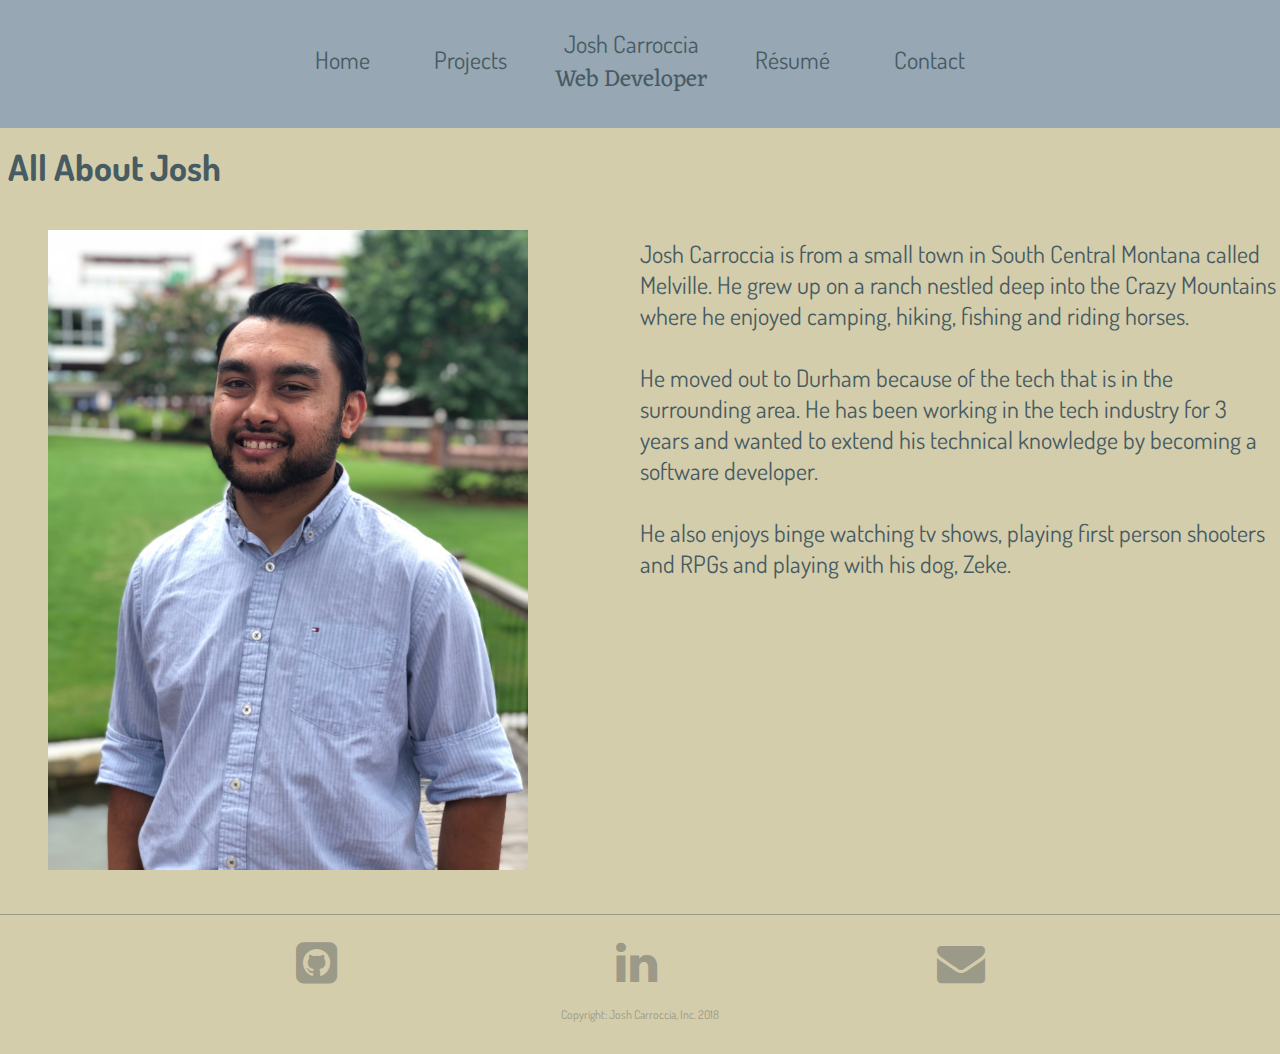
<file: index.html>
<!DOCTYPE html>
<html>
<head>
    <meta charset="utf-8" />
    <meta http-equiv="X-UA-Compatible" content="IE=edge">
    <title>Josh Carroccia</title>
    <meta name="viewport" content="width=device-width, initial-scale=1">
    <link rel="stylesheet" type="text/css" media="screen" href="style.css" />
    <link rel="stylesheet" href="https://cdnjs.cloudflare.com/ajax/libs/font-awesome/4.7.0/css/font-awesome.min.css">
    <link href="https://fonts.googleapis.com/css?family=Dosis|Eczar" rel="stylesheet">
</head>
<body>
        <header class="header">
                <h1 class="header-moblie">Josh Carroccia<br><span class="header-sub">Web Developer</span></h1>
                <nav class="main-nav">
                    <ul class="main-nav__menu">
                        <li class="main-nav__item"><a href="index.html">Home</a></li>
                        <li class="main-nav__item"><a href="projects.html">Projects</a></li>
                        <li class="header-desk">Josh Carroccia<br><span class="header-sub">Web Developer</span></li>
                        <li class="main-nav__item"><a href="resume.html">Résumé</a></li>
                        <li class="main-nav__item"><a href="#contact">Contact</a></li>
                    </ul>
                </nav>
            </header>
    <h2 class="project-header">All About Josh</h2>
    <section class="aboutMe">
        <section class="aboutMe-info">
        <img class="aboutMe__main-image"src="grad.jpg">
        </section>
        <section class="aboutMe-info">
                <p>
                Josh Carroccia is from a small town in South Central Montana called Melville. He grew up on a ranch nestled deep into the Crazy Mountains 
                where he enjoyed camping, hiking, fishing and riding horses.
                <br><br>  
                He moved out to Durham because of the tech that is in the surrounding area. He has been working in the tech industry for 3 years and wanted to extend his technical knowledge by becoming a software developer.   <br><br>  
                He also enjoys binge watching tv shows, playing first person shooters and RPGs and playing with his dog, Zeke.
                </p>
        </section>
    </section>  
    <footer class="footer" id="contact">
        <ul class="footer-contact"> 
            <li><a class="footer-contact__icon" target="_blank" href="https://github.com/carrocciaj"><i class="fa fa-github-square"></i></a></li>
            <li><a class="footer-contact__icon" target="_blank" href="https://www.linkedin.com/in/joshcarroccia/"><i class="fa fa-linkedin"></i></a></li>
            <li><a class="footer-contact__icon" target="_blank" href="mailto:agr.carroccia@gmail.com"><i class="fa fa-envelope"></i></a></li>
        </ul>
        <p class="footer__info">Copyright: Josh Carroccia, Inc. 2018</p>
    </footer>
</body>
</html>
</file>
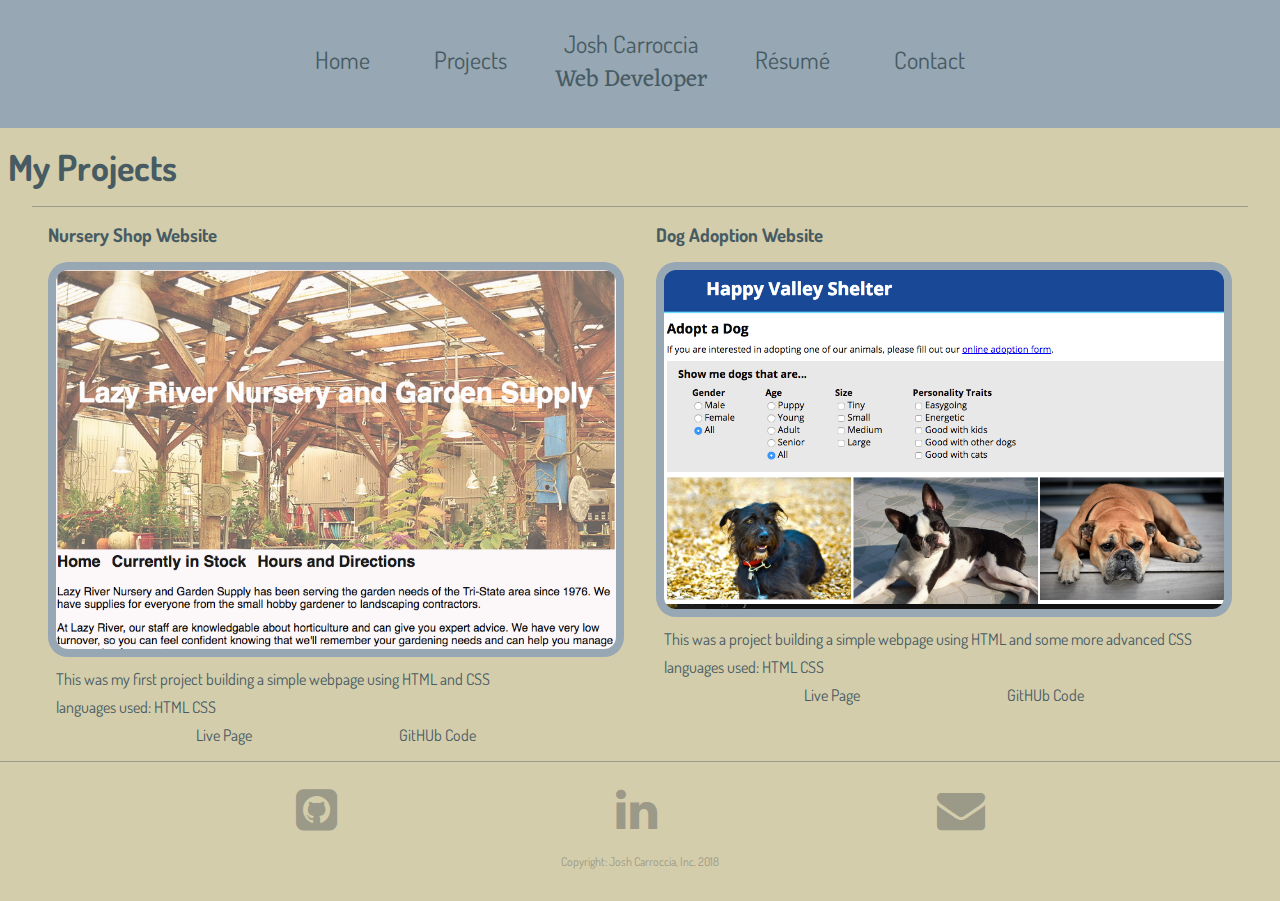
<file: projects.html>
<!DOCTYPE html>
<html>
<head>
    <meta charset="utf-8" />
    <meta http-equiv="X-UA-Compatible" content="IE=edge">
    <title>Josh Carroccia - Projects</title>
    <meta name="viewport" content="width=device-width, initial-scale=1">
    <link rel="stylesheet" type="text/css" media="screen" href="style.css" />
    <link rel="stylesheet" href="https://cdnjs.cloudflare.com/ajax/libs/font-awesome/4.7.0/css/font-awesome.min.css">
    <link href="https://fonts.googleapis.com/css?family=Dosis|Eczar" rel="stylesheet">
</head>
<body>
    <header class="header">
        <h1 class="header-moblie">Josh Carroccia<br><span class="header-sub">Web Developer</span></h1>
        <nav class="main-nav">
            <ul class="main-nav__menu">
                <li class="main-nav__item"><a href="index.html">Home</a></li>
                <li class="main-nav__item"><a href="projects.html">Projects</a></li>
                <li class="header-desk">Josh Carroccia<br><span class="header-sub">Web Developer</span></li>
                <li class="main-nav__item"><a href="resume.html">Résumé</a></li>
                <li class="main-nav__item"><a href="#contact">Contact</a></li>
            </ul>
        </nav>
    </header>
    <h2 class="project-header">My Projects</h2>
     <section class="project">
        <section class="project-info">
            <h3>Nursery Shop Website</h3>
            <img src = "lazyRiver.png">
                <p>
                This was my first project building a simple webpage using HTML and CSS
                </p>
                <p>
                languages used: HTML CSS
                </p>
                <ul class="project-links">
                    <li class="project-links__item"><a target="_blank" href="https://typhoon-icicle.glitch.me/">Live Page</a></li>
                    <li class="project-links__item"><a target="_blank" href="https://github.com/momentum-cohort-2018-07/lab-w1d3-carrocciaj/tree/development/lazyRiver">GitHUb Code</a></li>
                </ul>
        </section>
        <section class="project-info">
                <h3>Dog Adoption Website</h3>
                <img src = "Dog-adoption.png">
                    <p>
                    This was a project building a simple webpage using HTML and some more advanced CSS
                    </p>
                    <p>
                    languages used: HTML CSS
                     </p>
                    <ul class="project-links">
                        <li class="project-links__item"><a target="_blank" href="https://lava-eye.glitch.me/">Live Page</a></li>
                        <li class="project-links__item"><a target="_blank" href="https://github.com/momentum-cohort-2018-07/lab-w1d3-carrocciaj/tree/development/adoption">GitHUb Code</a></li>
                    </ul>
            </section>
    </section>  
    <footer class="footer" id="contact">
            <ul class="footer-contact"> 
                <li><a class="footer-contact__icon" target="_blank" href="https://github.com/carrocciaj"><i class="fa fa-github-square"></i></a></li>
                <li><a class="footer-contact__icon" target="_blank" href="https://www.linkedin.com/in/joshcarroccia/"><i class="fa fa-linkedin"></i></a></li>
                <li><a class="footer-contact__icon" target="_blank" href="mailto:agr.carroccia@gmail.com"><i class="fa fa-envelope"></i></a></li>
            </ul>
        <p class="footer__info">Copyright: Josh Carroccia, Inc. 2018</p>
    </footer>
</body>
</html>
</file>
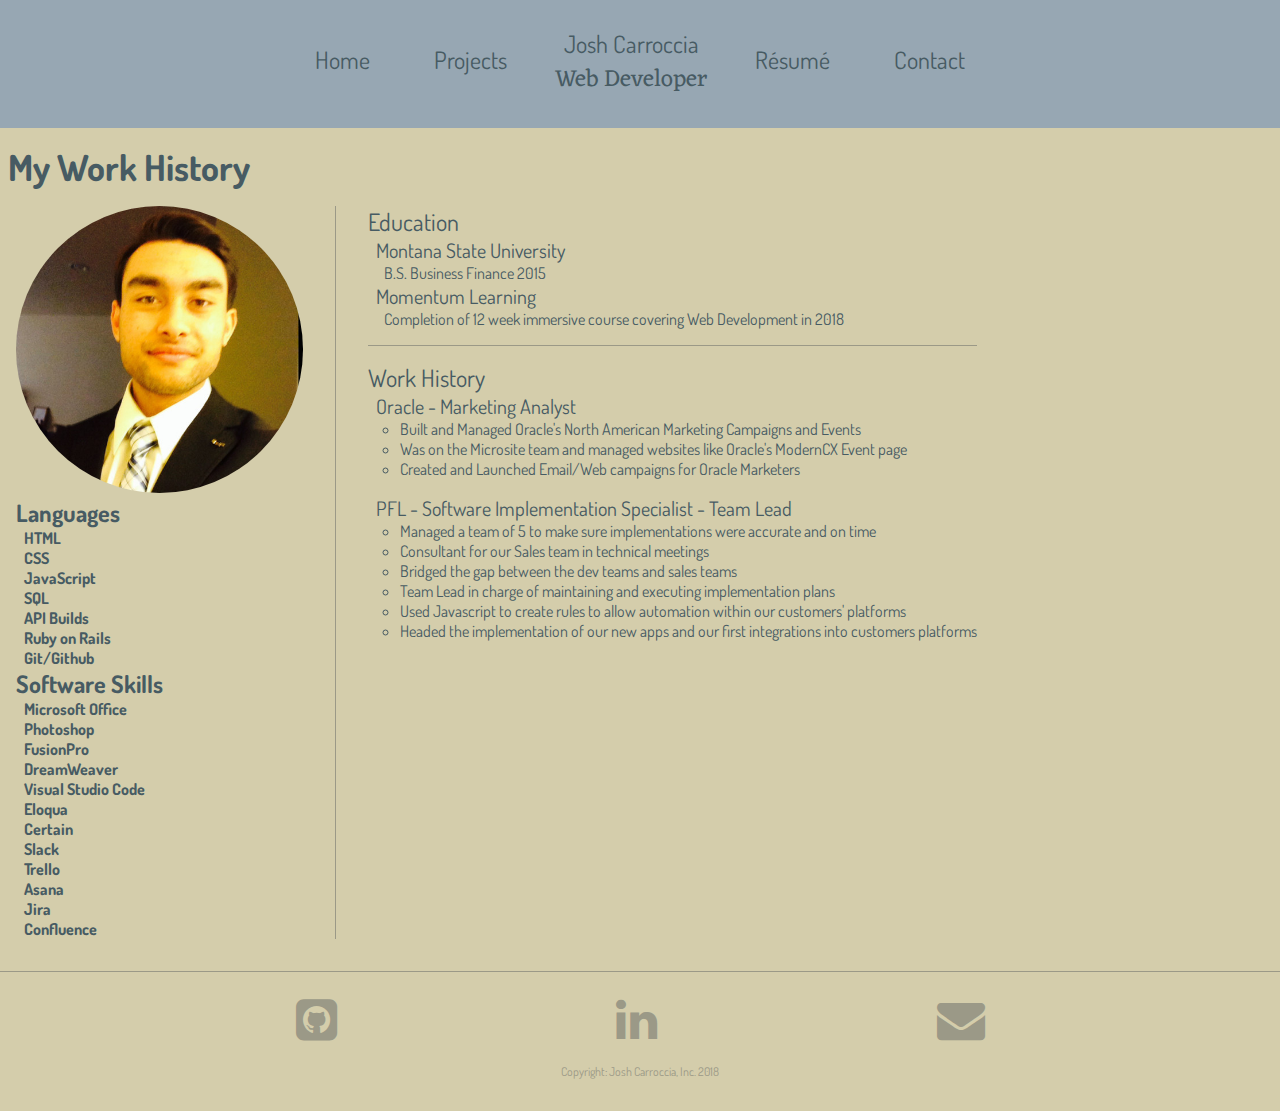
<file: resume.html>
<!DOCTYPE html>
<html>
<head>
    <meta charset="utf-8" />
    <meta http-equiv="X-UA-Compatible" content="IE=edge">
    <title>Josh Carroccia - Resume</title>
    <meta name="viewport" content="width=device-width, initial-scale=1">
    <link rel="stylesheet" type="text/css" media="screen" href="style.css" />
    <link rel="stylesheet" href="https://cdnjs.cloudflare.com/ajax/libs/font-awesome/4.7.0/css/font-awesome.min.css">
    <link href="https://fonts.googleapis.com/css?family=Dosis|Eczar" rel="stylesheet">
</head>
<body>
        <header class="header">
                <h1 class="header-moblie">Josh Carroccia<br><span class="header-sub">Web Developer</span></h1>
                <nav class="main-nav">
                    <ul class="main-nav__menu">
                        <li class="main-nav__item"><a href="index.html">Home</a></li>
                        <li class="main-nav__item"><a href="projects.html">Projects</a></li>
                        <li class="header-desk">Josh Carroccia<br><span class="header-sub">Web Developer</span></li>
                        <li class="main-nav__item"><a href="resume.html">Résumé</a></li>
                        <li class="main-nav__item"><a href="#contact">Contact</a></li>
                    </ul>
                </nav>
            </header>
    <h2 class="project-header">My Work History</h2>
    <section class="resume-container">
        <section class="sidebar">
            <section class="sidebar-items">
                <img class="headshot" src="headshot.png">
                <ul class="sidebar-items__title">Languages
                    <li>HTML</li>
                    <li>CSS</li>
                    <li>JavaScript</li>
                    <li>SQL</li>
                    <li>API Builds</li>
                    <li>Ruby on Rails</li>
                    <li>Git/Github</li>
                </ul>
                <ul class="sidebar-items__title">Software Skills
                    <li>Microsoft Office</li>
                    <li>Photoshop</li>
                    <li>FusionPro</li>
                    <li>DreamWeaver</li>
                    <li>Visual Studio Code</li>
                    <li>Eloqua</li>
                    <li>Certain</li>
                    <li>Slack</li>
                    <li>Trello</li>
                    <li>Asana</li>
                    <li>Jira</li>
                    <li>Confluence</li>
                </ul>
            </section>
        </section>
        
        <section class="resume">
          <!-- <h2 class"resume-header">Résumé</h2> -->
            <section class="resume-info__school">
                <dl class="resume-info__school-title">Education
                    <dt>Montana State University</dt>
                    <dd>B.S. Business Finance 2015</dd>
                    <dt>Momentum Learning</dt>
                    <dd>Completion of 12 week immersive course covering Web Development in 2018</dd>
                </dl>
            </section>
            <section class="resume-info__work">
                    <ul>Work History
                      <li class="resume-info__title">Oracle - Marketing Analyst</li>
                        <ul class="resume-info__worklist">
                            <li>Built and Managed Oracle's North American Marketing Campaigns and Events</li>
                            <li>Was on the Microsite team and managed websites like Oracle's ModernCX Event page</li>
                            <li>Created and Launched Email/Web campaigns for Oracle Marketers</li>
                        </ul>
                      <li class="resume-info__title">PFL - Software Implementation Specialist - Team Lead</li>
                         <ul class="resume-info__worklist">
                            <li>Managed a team of 5 to make sure implementations were accurate and on time</li>
                            <li>Consultant for our Sales team in technical meetings</li>
                            <li>Bridged the gap between the dev teams and sales teams</li>
                            <li>Team Lead in charge of maintaining and executing implementation plans</li>
                            <li>Used Javascript to create rules to allow automation within our customers' platforms</li>
                            <li>Headed the implementation of our new apps and our first integrations into customers platforms</li>
                          </ul>
                    </ul> 
            </section>
        </section>  
    </section>
    <footer class="footer" id="contact">
            <ul class="footer-contact"> 
                <li><a class="footer-contact__icon" target="_blank" href="https://github.com/carrocciaj"><i class="fa fa-github-square"></i></a></li>
                <li><a class="footer-contact__icon" target="_blank" href="https://www.linkedin.com/in/joshcarroccia/"><i class="fa fa-linkedin"></i></a></li>
                <li><a class="footer-contact__icon" target="_blank" href="mailto:agr.carroccia@gmail.com"><i class="fa fa-envelope"></i></a></li>
            </ul>
        <p class="footer__info">Copyright: Josh Carroccia, Inc. 2018</p>
    </footer>
</body>
</html>
</file>
<file: style.css>
* {
    box-sizing: border-box;
    margin: 0;
    padding: 0;
}

body {
    max-width: 600px;
    margin: 0 auto;
    background-color: #D4CDAB;
    font-family: 'Dosis', sans-serif; 
}

img {
    max-width: 100%;
}

/* ******Header******** */
.header {
    display: flex;
    /* text-decoration: column; */
    justify-content: space-between;
    background-color: #97A7B3;
    /* height: 150px; */
}

.header-desk {
    display:none;
}

.header-sub {
    font-family: 'Eczar';
}
.header h1 {
    font-size: 1.5rem;
    padding-left: .75rem;
    color: #475B63;
}

.header-desk {
    display: none;
}
.main-nav{
    align-self: center;
    font-size: 1.2rem;
}
.main-nav__menu {
    display: flex;
    flex-direction: row;
    justify-content: space-evenly;
    align-content: center;
}
.main-nav__item {
    list-style: none;
    margin-right: .25rem;
}

.main-nav__item a{      
    text-decoration: none;
    color: #475B63;
}

.main-nav__item a:hover {
    text-decoration: underline;
    color: #DBE9EE;
}

/* **********About ME CSS*********** */

.aboutMe {
    margin: 1rem 0;   
    color: #475B63; 
}

.aboutMe__header {

    font-size: 2.25rem;
}

.aboutMe__main-image {
    max-width: 75%;
    text-align: center;
    margin: 1.5rem 3rem;
}

.aboutMe-info{
    padding: 0 2rem;
}

/* *************Projects CSS ************* */
.project-header {
    margin: 1rem 0 0 .5rem;
    font-size: 2.25rem;
    color: #475B63; 
}
.project {
    display: flex;
    flex-direction: column;
    justify-content: flex-start;
    margin: 0 2rem;  
    color: #475B63; 
}

.project-info {
    max-width: 100%;
    border-top: 1px solid #9B9987;
    margin-top: 1rem;
}

.project-info img {
    border-radius: 20px;
    /* border: 2px solid #9B9987; */
    padding: .5rem;
    background-color: #97A7B3;

}

.project-info h3 {
    margin: 1rem 0;
    font-weight: bold;
}

.project-info p {
    margin: .5rem .5rem;
}

.project-links {
    display: flex;
    justify-content: space-evenly;
}

.project-links__item {
    list-style: none;
}

.project-links__item a {
    text-decoration: none;
    color: #475B63;
}

.project-links__item a:hover {
    text-decoration: underline;
    color: #DBE9EE;
}

/* *************Resume CSS ************* */

.resume-container {
    display: flex;
    justify-content: flex-start;
    color: #475B63; 
}

.headshot {
    border-radius: 50%;
}
.sidebar {
    max-width: 25%;
    margin: 1rem;
    padding-right: 2rem;
    border-right: 1px solid #9B9987;
}

.sidebar-items__title {
    font-size: 1.5rem;
    font-weight: bold;
    
}
.sidebar-items__title li{
    list-style: none;
    font-size: 1rem;
    padding-left: .5rem;
}

.resume {
    max-width: 75%;
    margin: 1rem;
    /* border: 1px solid green; */
}

.resume h2 {
    margin-bottom: .5rem;
    font-size: 2rem;
    font-weight: bold;
    /* border: 1px solid red; */
}
.resume-info__school dl{
    font-size: 1.5rem;
    padding-bottom: 1rem;
    margin-bottom: 1rem;
    border-bottom: 1px solid #9B9987;
}
.resume-info__school dt{
    font-size: 1.25rem;
    margin-left: .5rem;
    /* border: 1px solid blue; */
}
.resume-info__school dd{
    font-size: 1rem;
    margin-left: 1rem;
    /* border: 1px solid blue; */
}

.resume-info__work {
    font-size: 1.5rem; 
}
.resume-info__title{
    font-size: 1.25rem;
    list-style: none;
    margin-left: .5rem;
}
.resume-info__worklist {
    font-size: 1rem;
    margin-left: 2rem;
    margin-bottom: 1rem;
}

/* ***********FOOTER CSS *********** */

.footer {
    /* display: flex;
    flex-direction: column;
    justify-content: center;
    align-content: center; */ 
    border-top: 1px solid #9B9987;
    margin-top: 1rem;
    padding: 1rem 1rem;
    color: #9B9987;
    font-size: .75rem;
}
.footer-contact {
    display: flex;
    justify-content: space-evenly;
    flex-direction: row;
}


.footer-contact li {
    list-style: none;
}

.footer-contact li:hover {
    animation-name: shake;
    animation-duration: 1s;
}

.footer-contact a{
    color: #9B9987;
    text-decoration: none;
    font-size: 3rem;
}

.footer-contact a:hover{
    color: #DBE9EE;
    text-decoration: none;
}
.footer p {
    text-align: center;
    margin: 1rem 0;
}


/* Responsive for once it hit 768px */

@media only screen and (min-width: 600px){
    body {
        max-width: 1300px;
    }

    .header {
        justify-content: space-evenly;
        height: 8rem;
    }
    .header h1 {
        display: none;
    }

    .header-desk{
        /* padding: 2.25rem 0 0 0; */
        list-style: none;
        display: block;
        white-space: nowrap;
        /* width: 100%; */
        margin: 0 1rem;
        font-size: 1.5rem;
        text-align: center;
        color: #475B63;
    }

    .main-nav {
        font-size: 1.5rem;
        /* margin: 1rem 3rem; */
    }

    .main-nav__item {
        margin: 1rem 2rem;
        /* margin-right: 1rem; */
    }

    .aboutMe {
        display: flex;
        justify-content: flex-start;
    }

   .aboutMe-info {
        max-width: 50%;
        padding: 0;
        margin: 0;
   }

   .aboutMe-info img {
       padding: 0;
       max-height: 100%;
   }
   
   .aboutMe-info p {
       margin: 2rem 0 0 0;
       font-size: 1.5rem;
   }
    .project {
        flex-direction: row;
    }

    .project-info {
        max-width: 50%;
        padding: 0 1rem;
    }
}

@keyframes shake {
  0% 100% {
      transform: translate(-25%);
      transform: rotate(360deg);
  }
  10% {
    transform: translate(25%);
  }
  25% {
    transform: rotate(-45deg);
  }
  35% {
    transform: translate(-25%);
  }

  50% {
    transform: rotate(45deg);
  }

  75% {
    transform: translate(25%);
  }
}
</file>
